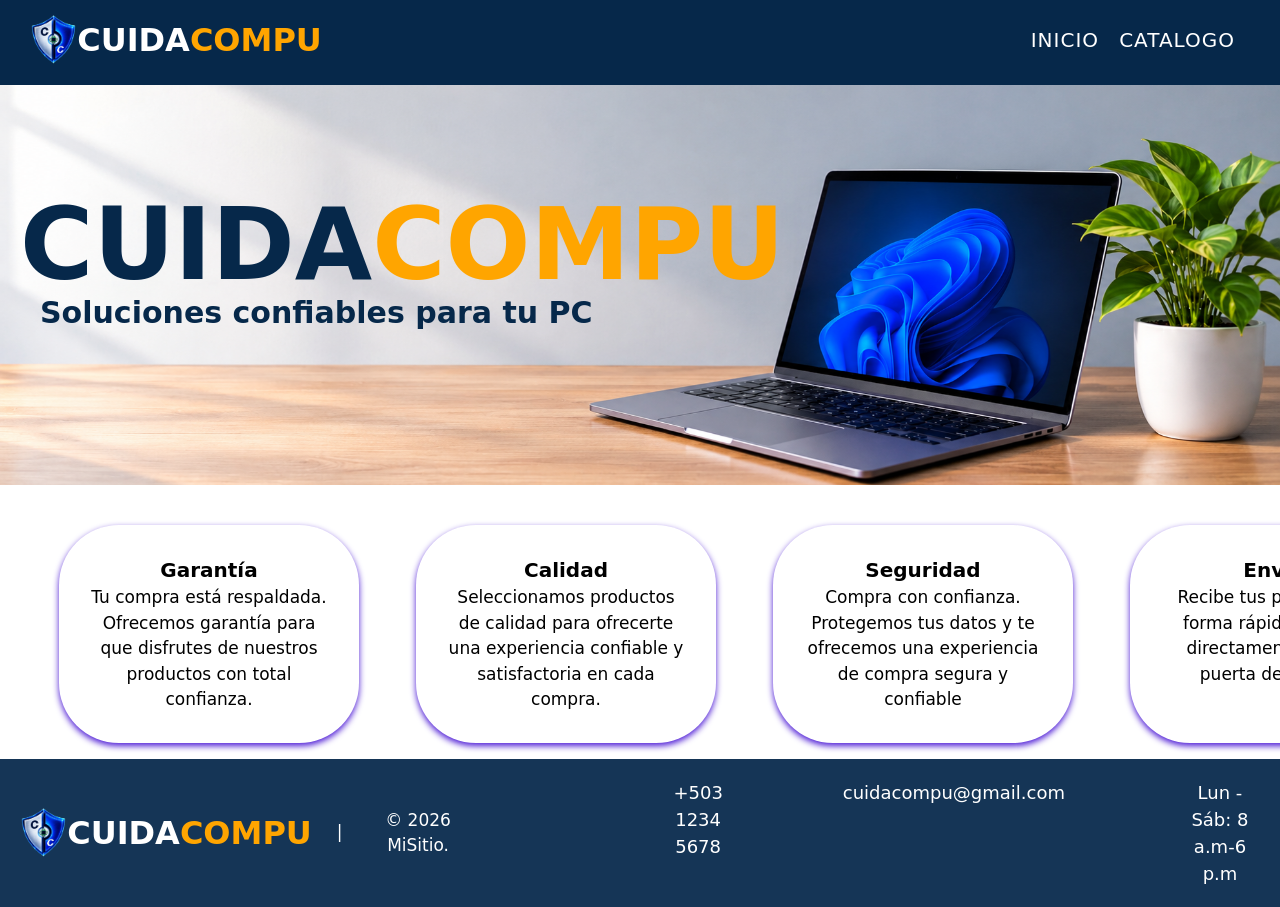
<file: index.html>
<!DOCTYPE html>
<html lang="en">
<head>
    <meta charset="UTF-8">
    <meta http-equiv="X-UA-COMPATIBLE" content="IE=edge">
    <meta name="viewport" content="width=device-width, initial-scale=1.0">
    <title>CuidaCompu</title>
    <link rel="stylesheet" href="inicio.css">
</head>
<body>
<header>
<div class="primera-seccion">
    <img src="img/logo-removebg-preview.png">
    <h1>CUIDA<span>COMPU</span></h1>
    <nav>
        <a href="">Inicio</a>
        <a href="inter.html">Catalogo</a>
    </nav>
</div>
</header>

<div class="segunda-seccion">
    <img src="img/FOTONVDECOMU.png">
    <h2>CUIDA<span>COMPU</span></h2>
    <h3>Soluciones confiables para tu PC</h3>
</div>

<section class="cuadros">
    <article>
        <h3>Garantía</h3>
        <p>Tu compra está respaldada. Ofrecemos garantía para 
            que disfrutes de nuestros productos con total confianza.</p>
    </article>

    <article>
        <h3>Calidad</h3>
        <p>Seleccionamos productos de calidad para ofrecerte 
            una experiencia confiable y satisfactoria en cada compra.</p>
    </article>

    <article>
        <h3>Seguridad</h3>
        <p>Compra con confianza. Protegemos tus datos y te ofrecemos una experiencia 
            de compra segura y confiable</p>
    </article>

<article>
    <h3>Envíos</h3>
    <p>Recibe tus productos de forma rápida y segura,
        directamente hasta la puerta de tu hogar</p>
</article>
</section>

   <footer class="abajo">
 <img src="img/logo-removebg-preview.png">
    <h3>CUIDA<span>COMPU</span></h3>
        <p>|</p>
        <p>&copy; 2026 MiSitio.</p>

        <div class="datos">
            
           <a href="#"><span>+503 1234 5678</span></a>
           <a href="#"><span>cuidacompu@gmail.com</span></a>
           <a>Lun - Sáb: 8 a.m-6 p.m</a>
    
        </div>
    </footer>

</body> 
</html>
</file>
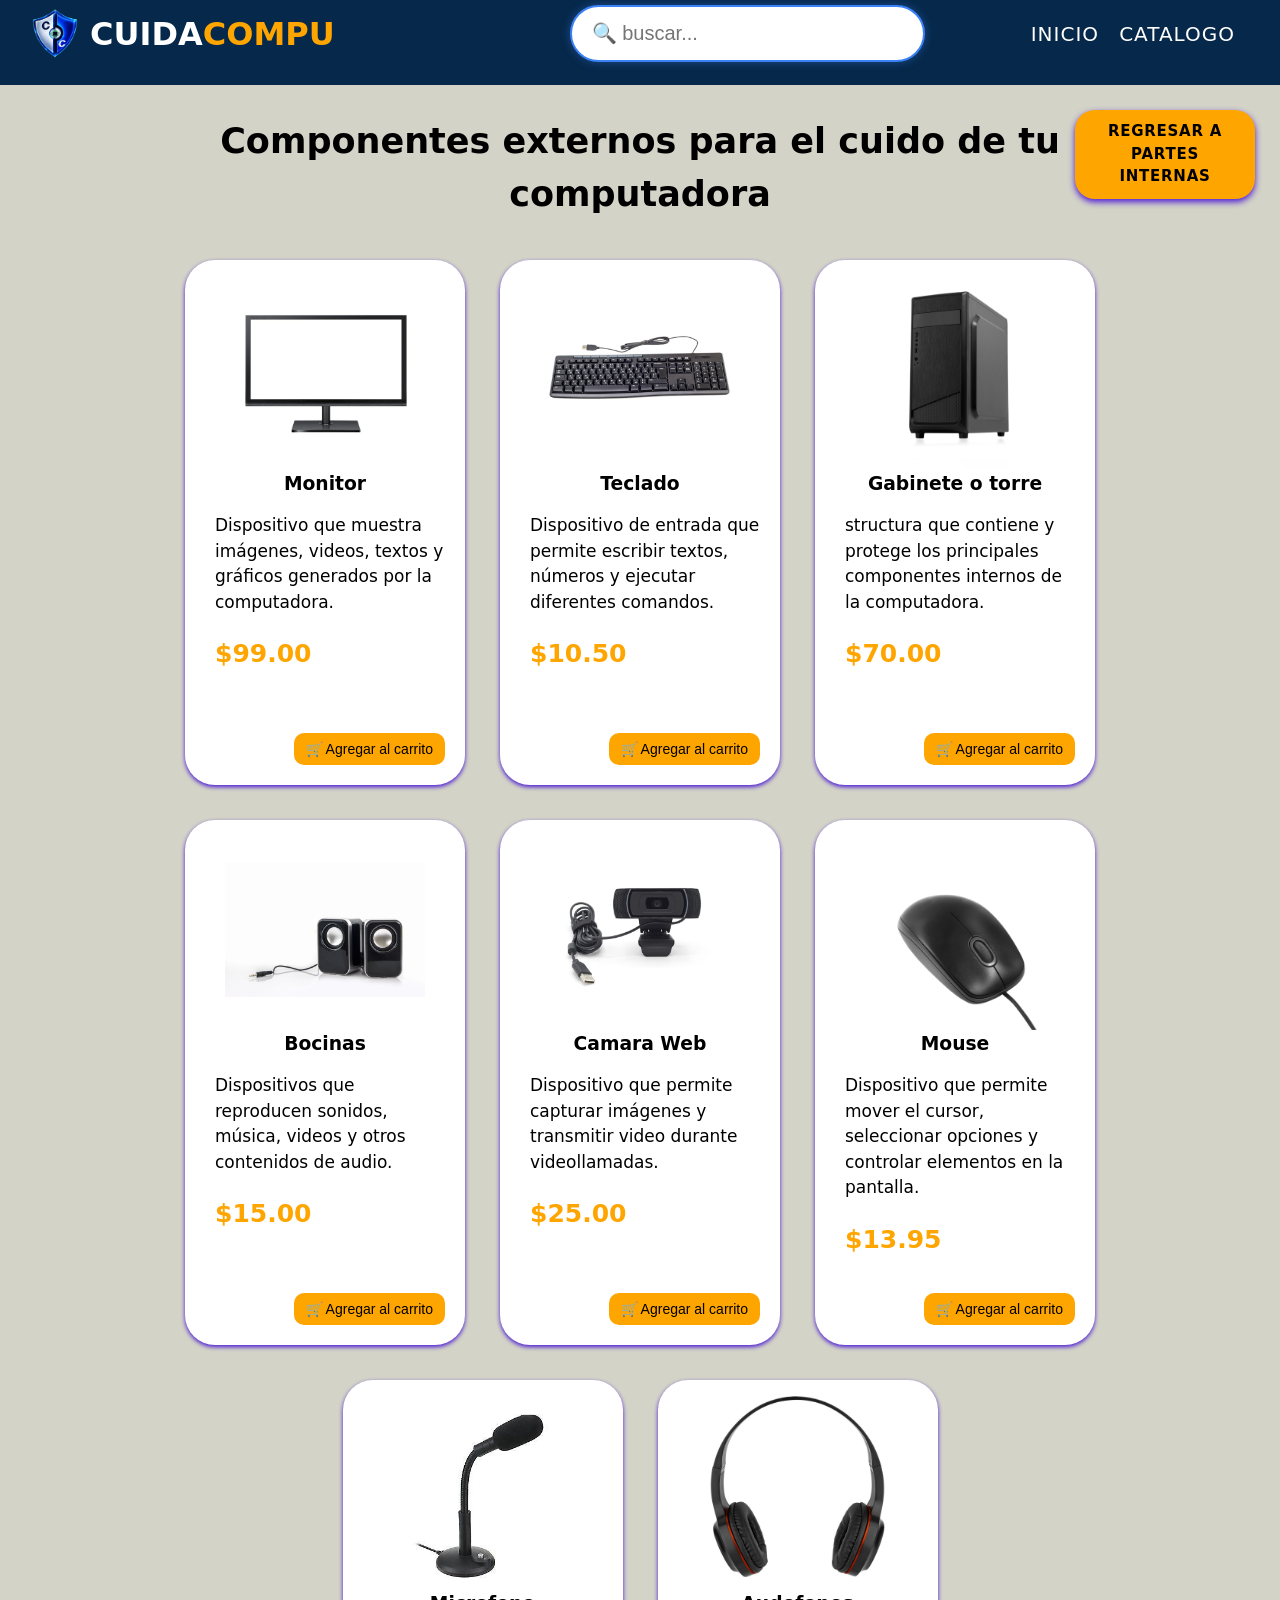
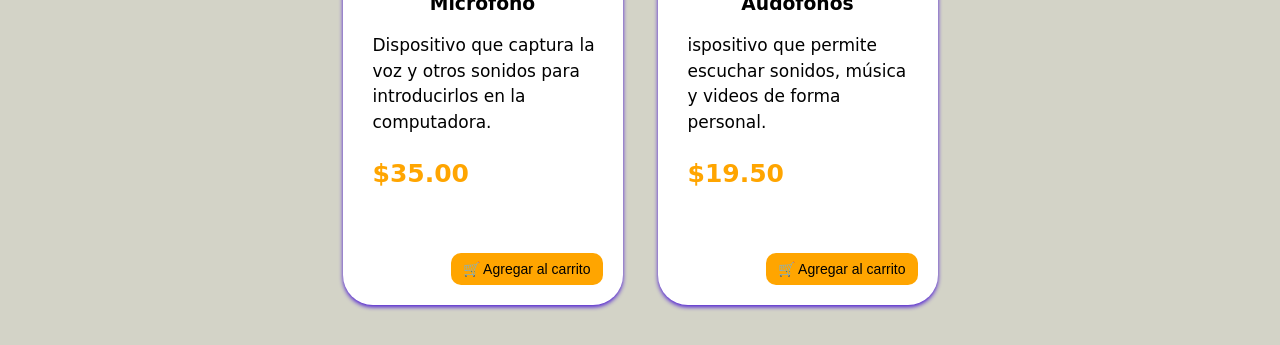
<file: exter.html>
<!DOCTYPE html>
<html lang="en">
<head>
    <meta charset="UTF-8">
    <meta http-equiv="X-UA-COMPATIBLE" content="IE=edge">
    <meta name="viewport" content="width=device-width, initial-scale=1.0">
    <title>CuidaCompu</title>
    <link rel="stylesheet" href="exter2.css">
</head>
<body>
<header>
<div class="primera-seccion">
    <img src="img/logo-removebg-preview.png">
    <h1>CUIDA<span>COMPU</span></h1>

    <input type="text" class="buscador" placeholder="🔍 buscar...">

    <nav>
        <a href="index.html">Inicio</a>
        <a href="inter.html">Catalogo</a>
    </nav>
</div>
</header>

<section class="titulo">
    <h2>Componentes externos para el cuido de tu computadora</h2>
    <article>
        <nav>
        <h3><a href="inter.html">regresar a partes internas</a></h3>
        </nav>
    </article>
</section>

<section class="cuadros">
 
<p id="mensaje-no-encontrado">No hay de esos productos</p>

    <article>
        <img src="img/monitor.jpg">
        <h3>Monitor</h3>
        <p>Dispositivo que muestra imágenes, 
        videos, textos y gráficos generados por la computadora.</p>
        <h4>$99.00</h4>
        <button class="btn-carrito">🛒 Agregar al carrito</button>
    </article>

    <article>
        <img src="img/teclado.jpg">
        <h3>Teclado</h3>
        <p>Dispositivo de entrada que permite 
        escribir textos, números y ejecutar diferentes comandos.</p>
        <h4>$10.50</h4>
        <button class="btn-carrito">🛒 Agregar al carrito</button>
    </article>

    <article>
        <img src="img/gabinete.jpg">
        <h3>Gabinete o torre</h3>
        <p>structura que contiene y protege 
        los principales componentes internos de la computadora.</p>
        <h4>$70.00</h4>
        <button class="btn-carrito">🛒 Agregar al carrito</button>
    </article>

    <article>
        <img src="img/bocinas.jpg">
        <h3>Bocinas</h3>
        <p>Dispositivos que reproducen sonidos, 
        música, videos y otros contenidos de audio.</p>
        <h4>$15.00</h4>
        <button class="btn-carrito">🛒 Agregar al carrito</button>
    </article>

    <article>
        <img src="img/camara web.jpg">
        <h3>Camara Web</h3>
        <p>Dispositivo que permite capturar
        imágenes y transmitir video durante videollamadas.</p>
        <h4>$25.00</h4>
        <button class="btn-carrito">🛒 Agregar al carrito</button>
    </article>

    <article>
        <img src="img/mouse.jpg">
        <h3>Mouse</h3>
        <p>Dispositivo que permite mover el cursor, 
        seleccionar opciones y controlar elementos en la pantalla.</p>
        <h4>$13.95</h4>
        <button class="btn-carrito">🛒 Agregar al carrito</button>
    </article>
 
     <article>
        <img src="img/microfono.jpg">
        <h3>Microfono</h3>
        <p>Dispositivo que captura la voz y otros 
        sonidos para introducirlos en la computadora.</p>
        <h4>$35.00</h4>
        <button class="btn-carrito">🛒 Agregar al carrito</button>
    </article>    

    <article>
        <img src="img/audifonos.jpg">
        <h3>Audofonos</h3>
        <p>ispositivo que permite 
        escuchar sonidos, música y videos de forma personal.</p>
        <h4>$19.50</h4>
        <button class="btn-carrito">🛒 Agregar al carrito</button>
    </article> 

</section>

<!-- SECCiON DE CARRITO -->

<div id="carrito">
    <button id="abrir-carrito">▲</button>
    <h2>🛒 Mi carrito</h2>
    <div id="productos-carrito"></div>
    <h3>Total: $<span id="total">0.00</span></h3>
    <div class="botones-carrito">
        <button id="vaciar-carrito">Vaciar</button>
        <button id="pagar-carrito">Pagar</button>
    </div>
</div>

<!-- SECCIÓN DE INICIO DE SESIÓN -->

<section id="seccion-login">
    <div class="cuadro-pago">
        <h2>Iniciar sesión</h2>
        <label>Correo electrónico</label>
        <input type="email" id="correo" placeholder="Agregar correo electrónico">
        <label>Contraseña</label>
        <input type="password" id="contrasena" placeholder="Agregar contraseña">
        <button id="continuar-pago">Continuar</button>
    </div>
</section>


<!-- SECCIÓN DE PAGO -->

<section id="seccion-pago">
    <div class="cuadro-pago">
        <h2>💳 Datos de pago</h2>
        <label>Nombre del titular</label>
        <input type="text" id="nombre-titular" placeholder="Nombre completo">
        <label>Número de tarjeta</label>
        <input type="text" id="numero-tarjeta" placeholder="1234 5678 9012 3456" maxlength="19">
        <div class="datos-tarjeta">
            <div>
                <label>Fecha de vencimiento</label>
                <input type="text" id="vencimiento" placeholder="MM/AA" maxlength="5">
            </div> 
            <div>
                <label>CVV</label>
                <input type="password" id="cvv" placeholder="123" maxlength="4">
            </div>
        </div>
        <label>Dirección de facturación</label>
        <input type="text" id="direccion" placeholder="Dirección">
        <label>Ciudad</label>
        <input type="text" id="ciudad" placeholder="Ciudad">
        <button id="confirmar-pago">Confirmar pago</button>

    </div>
</section>


<!-- SECCIÓN DE COMPRA REALIZADA -->

<section id="seccion-confirmado">
    <div class="cuadro-pago">
        <h2>✅ Compra realizada</h2>
        <p>Tu pago ha sido procesado correctamente.</p>
        <p>Gracias por comprar en CuidaCompu.</p>
        <button id="volver-inicio">Volver al catálogo</button>
    </div>
</section>

<!--- SECCIÓN DE FACTURA -->

<button id="btn-factura">🧾 Historial de facturas</button>

<section id="factura">
    <h2>CUIDA<span>COMPU</span></h2>
    <p class="subtitulo-factura">Historial de facturas</p>

    <div id="lista-facturas"></div>

    <div id="detalle-factura" style="display: none;">
        <hr>

        <h3 id="titulo-factura">Factura</h3>

        <p><strong>Cliente:</strong>
            <span id="cliente-factura"></span>
        </p>

        <p><strong>Fecha:</strong>
            <span id="fecha-factura"></span>
        </p>

        <h3>Productos comprados</h3>
        <div id="productos-factura"></div>

        <hr>

        <h3 class="total-factura">
            Total: $<span id="total-factura">0.00</span>
        </h3>

        <p class="gracias-factura">
            ¡Gracias por comprar en CuidaCompu!
        </p>
    </div>

    <div class="botones-factura">
        <button id="vaciar-historial">Vaciar historial</button>
        <button id="cerrar-factura">Cerrar</button>
    </div>
</section>


<script src="carrito.js"></script>
<script src="busqueda.js"></script>

</body>
</html>
</file>
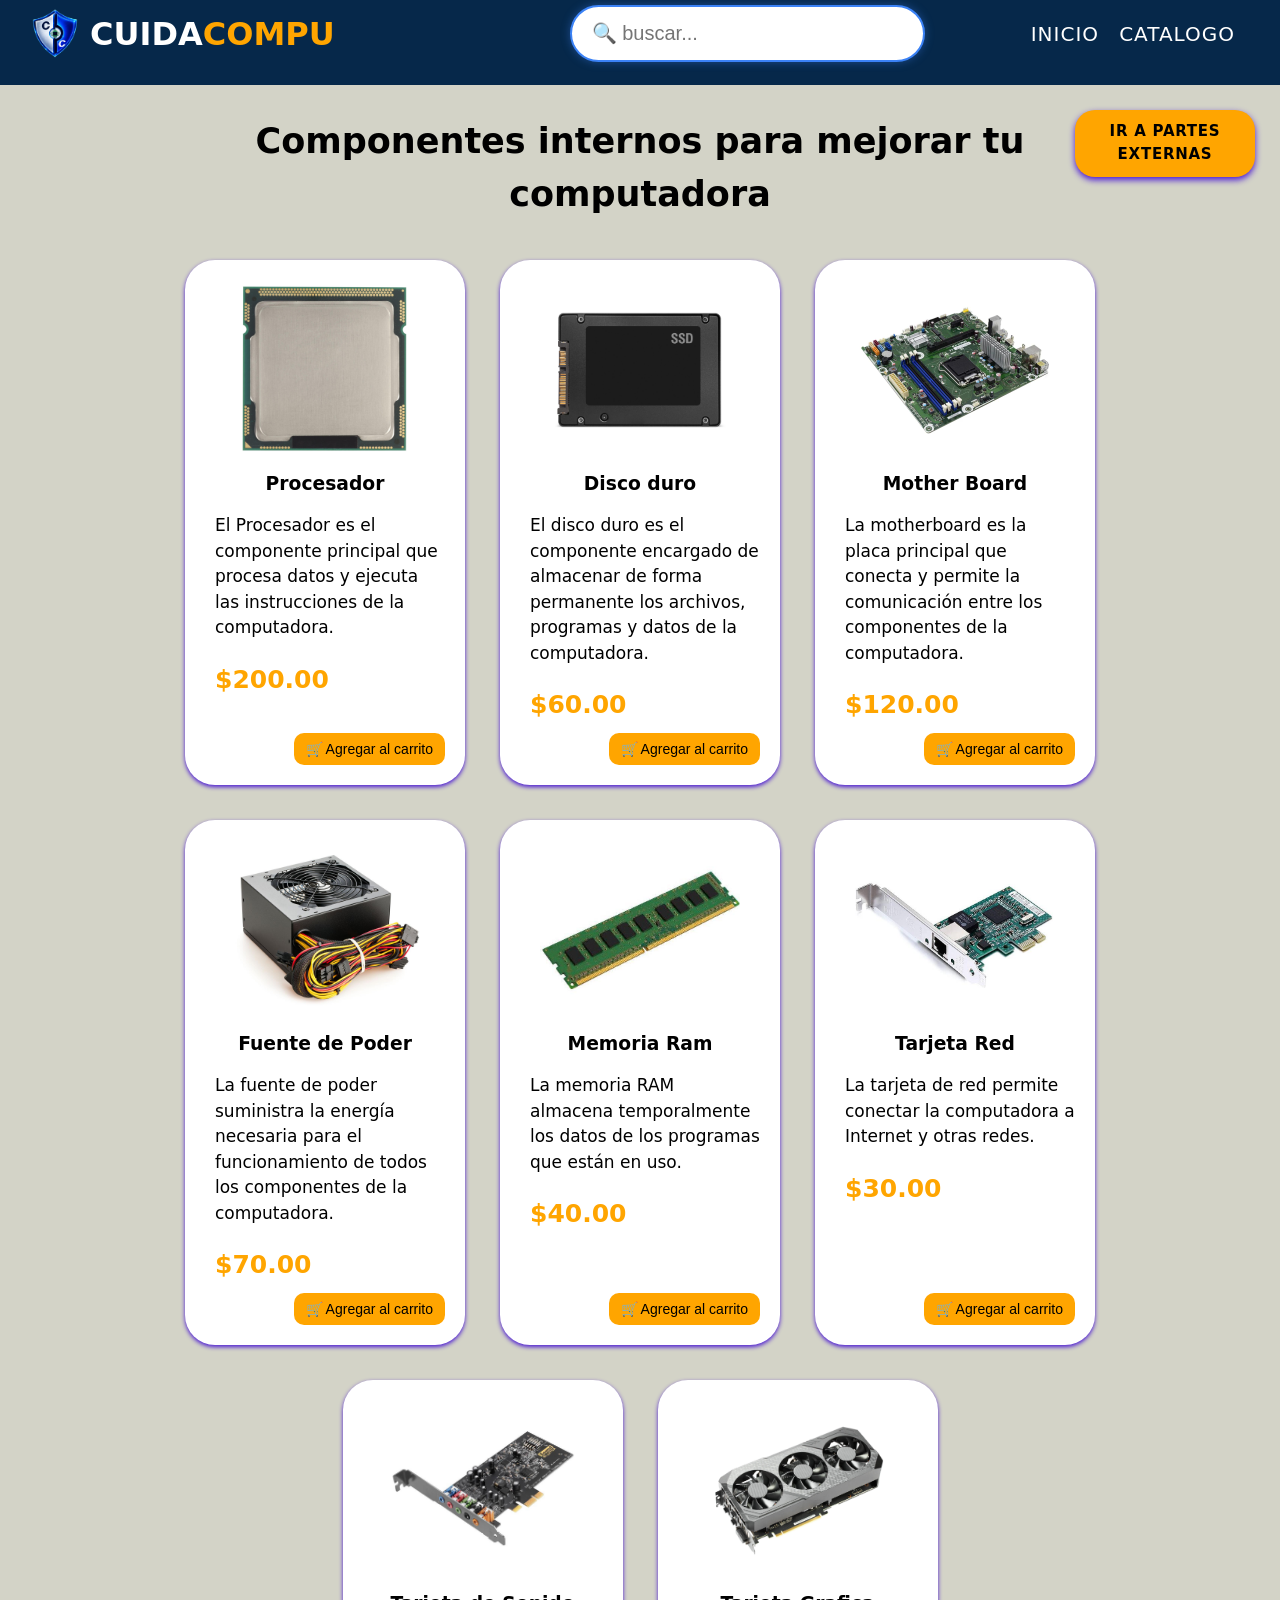
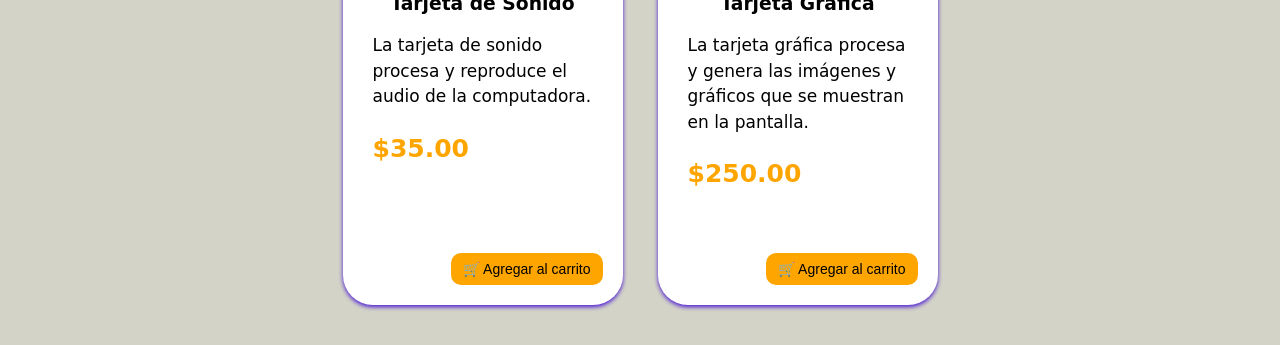
<file: inter.html>
<!DOCTYPE html>
<html lang="en">
<head>
    <meta charset="UTF-8">
    <meta http-equiv="X-UA-COMPATIBLE" content="IE=edge">
    <meta name="viewport" content="width=device-width, initial-scale=1.0">
    <title>CuidaCompu</title>
    <link rel="stylesheet" href="inter2.css">
</head>
<body>
<header>


<div class="primera-seccion">
    <img src="img/logo-removebg-preview.png">
    <h1>CUIDA<span>COMPU</span></h1>

    <input type="text" class="buscador" placeholder="🔍 buscar...">

    <nav>
        <a href="index.html">Inicio</a>
        <a href="inter.html">Catalogo</a>
    </nav>
</div>
</header>
    
<section class="titulo">
    <h2>Componentes internos para mejorar tu computadora</h2> 
    <article> 
        <nav> 
            <h3><a href="exter.html">Ir a partes externas</a></h3> 
        </nav> 
    </article>
</section>


<section class="cuadros">

<p id="mensaje-no-encontrado">No hay de esos productos</p>
    
    <article> <img src="img/cpu.jpg"> 
        <h3>Procesador</h3> 
        <p>El Procesador es el componente principal que procesa datos
         y ejecuta las instrucciones de la computadora.</p> 
        <h4>$200.00 </h4> 
        <button class="btn-carrito">🛒 Agregar al carrito</button>
    </article>

<article> <img src="img/disco duro.jpg"> 
    <h3>Disco duro</h3> 
    <p>El disco duro es el componente encargado de almacenar de forma permanente 
    los archivos, programas y datos de la computadora.</p> 
    <h4>$60.00 </h4>
     <button class="btn-carrito">🛒 Agregar al carrito</button> 
</article>

<article> <img src="img/motherboard.jpg"> 
    <h3>Mother Board</h3> 
    <p>La motherboard es la placa principal que conecta y permite 
        la comunicación entre los componentes de la computadora.</p> 
    <h4>$120.00 </h4>
    <button class="btn-carrito">🛒 Agregar al carrito</button> 
</article>

<article> <img src="img/fuente de poder.jpg"> 
    <h3>Fuente de Poder</h3> 
    <p>La fuente de poder suministra la energía necesaria para el funcionamiento 
        de todos los componentes de la computadora.</p> 
        <h4>$70.00 </h4>
        <button class="btn-carrito">🛒 Agregar al carrito</button> 
</article>

<article> <img src="img/memoria ram.jpg"> 
    <h3>Memoria Ram</h3> 
    <p>La memoria RAM almacena temporalmente los datos de los 
        programas que están en uso.</p>
    <h4>$40.00 </h4>
    <button class="btn-carrito">🛒 Agregar al carrito</button> 
</article>

<article> <img src="img/tarjeta de red.jpg"> 
    <h3>Tarjeta Red</h3> 
    <p>La tarjeta de red permite conectar la computadora 
        a Internet y otras redes.</p> 
    <h4>$30.00 </h4>
    <button class="btn-carrito">🛒 Agregar al carrito</button> 
</article>
 
<article > <img src="img/tarjeta de sonido.jpg"> 
    <h3>Tarjeta de Sonido</h3> 
    <p>La tarjeta de sonido procesa y reproduce el audio de la 
        computadora.</p> 
    <h4>$35.00 </h4>
    <button class="btn-carrito">🛒 Agregar al carrito</button> 
</article>

<article > <img src="img/tarjeta grafica.jpg"> 
    <h3>Tarjeta Grafica</h3> 
    <p>La tarjeta gráfica procesa y genera las imágenes
        y gráficos que se muestran en la pantalla.</p> 
    <h4>$250.00 </h4>
    <button class="btn-carrito">🛒 Agregar al carrito</button> 
</article>

</section>

<!-- SECCiON DE CARRITO -->

<div id="carrito">
    <button id="abrir-carrito">▲</button>
    <h2>🛒 Mi carrito</h2>
    <div id="productos-carrito"></div>
    <h3>Total: $<span id="total">0.00</span></h3>
    <div class="botones-carrito">
        <button id="vaciar-carrito">Vaciar</button>
        <button id="pagar-carrito">Pagar</button>
    </div>
</div>

<!-- SECCIÓN DE INICIO DE SESIÓN -->

<section id="seccion-login">
    <div class="cuadro-pago">
        <h2>Iniciar sesión</h2>
        <label>Correo electrónico</label>
        <input type="email" id="correo" placeholder="Agregar correo electrónico">
        <label>Contraseña</label>
        <input type="password" id="contrasena" placeholder="Agregar contraseña">
        <button id="continuar-pago">Continuar</button>
    </div>
</section>


<!-- SECCIÓN DE PAGO -->

<section id="seccion-pago">
    <div class="cuadro-pago">
        <h2>💳 Datos de pago</h2>
        <label>Nombre del titular</label>
        <input type="text" id="nombre-titular" placeholder="Nombre completo">
        <label>Número de tarjeta</label>
        <input type="text" id="numero-tarjeta" placeholder="1234 5678 9012 3456" maxlength="19">
        <div class="datos-tarjeta">
            <div>
                <label>Fecha de vencimiento</label>
                <input type="text" id="vencimiento" placeholder="MM/AA" maxlength="5">
            </div> 
            <div>
                <label>CVV</label>
                <input type="password" id="cvv" placeholder="123" maxlength="4">
            </div>
        </div>
        <label>Dirección de facturación</label>
        <input type="text" id="direccion" placeholder="Dirección">
        <label>Ciudad</label>
        <input type="text" id="ciudad" placeholder="Ciudad">
        <button id="confirmar-pago">Confirmar pago</button>

    </div>
</section>


<!-- SECCIÓN DE COMPRA REALIZADA -->

<section id="seccion-confirmado">
    <div class="cuadro-pago">
        <h2>✅ Compra realizada</h2>
        <p>Tu pago ha sido procesado correctamente.</p>
        <p>Gracias por comprar en CuidaCompu.</p>
        <button id="volver-inicio">Volver al catálogo</button>
    </div>
</section>

<!--- SECCIÓN DE FACTURA -->


<button id="btn-factura">🧾 Historial de facturas</button>

<section id="factura">
    <h2>CUIDA<span>COMPU</span></h2>
    <p class="subtitulo-factura">Historial de facturas</p>

    <div id="lista-facturas"></div>

    <div id="detalle-factura" style="display: none;">
        <hr>

        <h3 id="titulo-factura">Factura</h3>

        <p><strong>Cliente:</strong>
            <span id="cliente-factura"></span>
        </p>

        <p><strong>Fecha:</strong>
            <span id="fecha-factura"></span>
        </p>

        <h3>Productos comprados</h3>
        <div id="productos-factura"></div>

        <hr>

        <h3 class="total-factura">
            Total: $<span id="total-factura">0.00</span>
        </h3>

        <p class="gracias-factura">
            ¡Gracias por comprar en CuidaCompu!
        </p>
    </div>

    <div class="botones-factura">
        <button id="vaciar-historial">Vaciar historial</button>
        <button id="cerrar-factura">Cerrar</button>
    </div>
</section>


<script src="carrito.js"></script>
<script src="busqueda.js"></script>
</body>
</html>
</file>
<file: inicio.css>
*{
    margin: 0;
    padding: 0;
    box-sizing: border-box;
}

body{
    font-family: system-ui, sans-serif;
    line-height: 1.5;
    background-color: white;                                                                                                       
}
header{
    padding: 15px 30px;
    width: 100%;
    height: 85px;
    background-color: #06284A;
}


.primera-seccion{
    display: flex;
    align-items: center;

}
.primera-seccion img{
width: 50px;
height: 50px;
margin: 0;
}
.primera-seccion h1{
    color: white;
    font-size: 32px;
    margin: 0;
}
.primera-seccion h1 span{
    color: orange;
}

nav{
    width: 100%;
text-align: right;
}
nav a{
    color: white;
    text-decoration: none;
    font-size: 20px;
    text-transform: uppercase;
    letter-spacing: 0.05em;
    margin-right: 15px;
}

nav a{
    display: inline-block;
    transition: 0.3s ease;
}

nav a:hover{
    transform: translateY(-5px);
    color: orange;
}


/*parte de imagen*/

.segunda-seccion img{
    width: 100%;
    height: 400px;
    object-fit: cover;
   position: absolute;
}

.segunda-seccion h2{
    color: #06284A;
    font-size: 100px;
    margin: 20px;
    position: absolute;
    top: 150px;
}
.segunda-seccion h2 span{
    color: orange;
    position: absolute;
}

.segunda-seccion h3{
    color: #06284A;
    font-size: 30px;
    margin: 0;
    padding: 30px;
    position: absolute;
    top: 260px;
    left: 10px;
}

/*parte de cuadros*/

.cuadros {
    display: flex;
    gap: 57px;
    justify-content: center;
    position: absolute;
    top: 525px;
    left: 59px;
}

.cuadros article {
    width: 300px;
    background-color: white;
    border-radius: 60px;
    padding: 30px;
    box-shadow: 0 3px 6px #4714d4f8;
}

.cuadros h3{
    color: #000000;
    font-size: 20px;
    text-align: center;
}

.cuadros p{
    color: #000000;
    font-size: 17px;
    text-align: center;
}

/*parte azul de abajo*/

.abajo {
    background-color: #06284bef;
    color: white;
    text-align: center;
    padding: 20px;
    font-size: 0.85rem;
    margin-top: 674px;
    display: flex;
    align-items: center;
}

.abajo img{
width: 50px;
height: 50px;
margin: 0;
}
.abajo h3{
    color: white;
    font-size: 32px;
    margin: 0;
}
.abajo h3 span{
    color: orange;
}

.abajo p{
  margin-left: 25px;
    color: white;
    font-size: 17px;
}

.datos {
    margin-left: 100px;
    display: flex;
    gap: 15px;
    font-size: 25px;
}

.datos a{
        text-decoration: none;
        text-align: center;
        color: white;
        font-size: 18px;
        margin-left: 100px;
}



/* Adaptación para celulares */
@media screen and (max-width: 600px) {

    /* Encabezado */
    header {
        height: auto;
        min-height: 85px;
        padding: 15px;
    }

    .primera-seccion {
        flex-wrap: wrap;
        gap: 8px;
    }

    .primera-seccion h1 {
        font-size: 25px;
    }

    .primera-seccion nav {
        width: 100%;
        display: flex;
        justify-content: center;
        gap: 20px;
        flex-wrap: wrap;
    }

    nav a {
        font-size: 15px;
        margin-right: 0;
    }

 
/* Segunda sección en celulares */
.segunda-seccion {
    position: relative;
    width: 100%;
    height: 300px;
    overflow: hidden;
}

.segunda-seccion img {
    position: absolute;
    top: 0;
    left: 0;
    width: 100%;
    height: 100%;
    object-fit: cover;
    object-position: center;
}

.segunda-seccion h2 {
    position: absolute;
    top: 40px;
    left: 0;
    width: 100%;
    margin: 0;
    padding: 0 5px;
    text-align: left;
    font-size: clamp(28px, 7vw, 40px);
    z-index: 1;
}

.segunda-seccion h2 span {
    position: static;
}

.segunda-seccion h3 {
    position: absolute;
    top: 75px;
    left: 0;
    width: 100%;
    margin: 0;
    padding: 10px;
    text-align: left;
    font-size: 18px;
    z-index: 1;
}


    /* Tarjetas de servicios */
    .cuadros {
        position: relative;
        top: auto;
        left: auto;
        width: 100%;
        padding: 20px;
        display: flex;
        flex-direction: column;
        align-items: center;
        gap: 20px;
    }

    .cuadros article {
        width: 100%;
        max-width: 350px;
        border-radius: 30px;
    }

    /* Pie de página */
    .abajo {
        margin-top: 30px;
        padding: 20px 15px;
        display: flex;
        flex-wrap: wrap;
        justify-content: center;
        gap: 12px;
    }

    .abajo h3 {
        font-size: 25px;
    }

    .abajo p {
        margin-left: 0;
    }

    .datos {
        width: 100%;
        margin-left: 0;
        display: flex;
        flex-direction: column;
        align-items: center;
        gap: 12px;
    }

    .datos a {
        margin-left: 0;
        overflow-wrap: anywhere;
        font-size: 15px;
    }
}
</file>
<file: exter2.css>
/* =========================
   CONFIGURACIÓN GENERAL
========================= */

* {
    margin: 0;
    padding: 0;
    box-sizing: border-box;
}

body {
    font-family: system-ui, sans-serif;
    line-height: 1.5;
    background-color: #d3d3c7;
    color: #000;
    min-height: 100vh;
}

img {
    max-width: 100%;
}

/* =========================
   ENCABEZADO Y LOGO
========================= */

header {
    padding: 5px 30px;
    width: 100%;
    min-height: 85px;
    background-color: #06284A;
}

.primera-seccion {
    display: flex;
    align-items: center;
    gap: 10px;
    width: 100%;
}

.primera-seccion img {
    width: 50px;
    height: 50px;
    object-fit: contain;
    flex-shrink: 0;
}

.primera-seccion h1 {
    color: white;
    font-size: 32px;
    margin: 0;
    white-space: nowrap;
}

.primera-seccion h1 span {
    color: orange;
}

/* =========================
   BARRA DE BÚSQUEDA
========================= */

.buscador{
    width: 1250px;
    padding: 15px 20px;
    border-radius: 40px;
    border: 2px solid #3b82f6;
    outline: none;
    margin-left: 225px;
    font-size: 20px;
    background-color: #ffffff;
    color: #222;

    box-shadow: 0 0 10px rgba(59, 130, 246, 0.4);

        transition: transform 0.3s ease;
    transform-origin: left center;
}

.buscador:focus{
    border-color: #3b82f6;
    box-shadow: 0 0 15px rgba(59, 130, 246, 0.8);
    transform: scale(1.05);
}

#mensaje-no-encontrado {
    text-align: center;
    font-size: 22px;
    font-weight: bold;
    color: #000000;
    margin-left: 550px;
}

/* =========================
   ENLACES DE NAVEGACIÓN
========================= */

nav {
    width: 100%;
    text-align: right;
}

nav a {
    display: inline-block;
    color: white;
    text-decoration: none;
    font-size: 20px;
    text-transform: uppercase;
    letter-spacing: 0.05em;
    margin-right: 15px;
    transition: transform 0.3s ease, color 0.3s ease;
}

nav a:hover {
    transform: translateY(-5px);
    color: orange;
}

/* =========================
   TÍTULO DEL CATÁLOGO
========================= */

.titulo {
    position: relative;
    text-align: center;
    padding: 30px 220px 25px;
}

.titulo h2 {
    font-size: 35px;
}

.titulo article {
    position: absolute;
    top: 25px;
    right: 25px;
    width: 180px;
    background-color: orange;
    border-radius: 20px;
    padding: 10px;
    box-shadow: 0 3px 6px #4714d4f8;
    transition: transform 0.3s ease, box-shadow 0.3s ease;
}

.titulo article:hover {
    transform: translateY(-5px);
    box-shadow: 0 0 10px rgba(232, 117, 34, 0.8),
                0 0 25px rgba(232, 117, 32, 0.6),
                0 0 50px rgba(232, 117, 34, 0.4);
}

.titulo article nav {
    text-align: center;
}

.titulo article nav h3 a {
    color: #000;
    font-size: 15px;
    margin: 0;
}

/* =========================
   TARJETAS DE PRODUCTOS
========================= */

.cuadros {
    display: flex;
    flex-wrap: wrap;
    justify-content: center;
    align-items: stretch;
    gap: 35px;
    width: 100%;
    padding: 15px 30px 40px;
}

.cuadros article {
    position: relative;
    display: flex;
    flex-direction: column;
    flex: 0 1 280px;
    width: 280px;
    min-width: 0;
    height: 525px;
    padding: 10px;
    background-color: white;
    border-radius: 30px;
    box-shadow: 0 2px 4px #4714d4f8;
    transition: transform 0.3s ease, box-shadow 0.3s ease;
}

.cuadros article:hover {
    transform: translateY(-8px);
    box-shadow: 0 0 10px rgba(232, 117, 34, 0.8),
                0 0 25px rgba(232, 117, 32, 0.6),
                0 0 50px rgba(232, 117, 34, 0.4);
}

.cuadros article img {
    display: block;
    width: 200px;
    height: 200px;
    max-width: 100%;
    object-fit: contain;
    margin: 0 auto;
}

.cuadros article h3 {
    text-align: center;
    margin-top: 0;
    color: #000;
    overflow-wrap: anywhere;
}

.cuadros article p {
    margin-top: 15px;
    margin-left: 20px;
    margin-right: 10px;
    color: #000;
    font-size: 17px;
    overflow-wrap: anywhere;
}

.cuadros h4 {
    color: orange;
    font-size: 25px;
    margin-top: 20px;
    margin-left: 20px;
    margin-right: 10px;
}

.btn-carrito {
    position: absolute;
    bottom: 20px;
    right: 20px;
    padding: 8px 12px;
    background-color: orange;
    color: #000;
    border: none;
    border-radius: 10px;
    cursor: pointer;
    font-size: 14px;
    transition: background-color 0.3s ease, color 0.3s ease;
}

.btn-carrito:hover {
    background-color: #06284A;
    color: white;
}

/* MENSAJE CUANDO NO HAY RESULTADOS */

#mensaje-no-encontrado {
    display: none;
    flex: 1 0 100%;
    width: 100%;
    text-align: center;
    font-size: 22px;
    font-weight: bold;
    color: #000;
    margin: 20px auto;
}

/* =========================
   CARRITO DE COMPRAS
========================= */

#carrito {
    display: none;
    position: fixed;
    right: 20px;
    bottom: 20px;
    width: 300px;
    max-width: calc(100vw - 30px);
    max-height: 80vh;
    overflow-y: auto;
    overflow-x: hidden;
    background-color: white;
    border-radius: 15px;
    padding: 20px;
    box-shadow: 0 4px 15px rgba(0, 0, 0, 0.3);
    z-index: 1000;
    transition: height 0.4s ease;
}

#carrito h2 {
    text-align: center;
    color: #06284A;
    margin-bottom: 15px;
    padding-left: 40px;
}

#productos-carrito {
    height: 230px;
    overflow-y: auto;
    padding-bottom: 10px;
}

#productos-carrito p {
    margin: 8px 0;
    padding: 8px;
    border-bottom: 1px solid #ddd;
    overflow-wrap: anywhere;
}

#carrito h3 {
    margin-top: 15px;
    text-align: right;
    color: orange;
}

#abrir-carrito {
    position: absolute;
    left: 10px;
    top: 10px;
    width: 40px;
    height: 40px;
    background-color: #06284A;
    color: white;
    border: none;
    border-radius: 10px;
    cursor: pointer;
    font-size: 20px;
    z-index: 1001;
}

#vaciar-carrito {
    padding: 7px 10px;
    background-color: #06284A;
    color: white;
    border: none;
    border-radius: 8px;
    cursor: pointer;
    font-size: 13px;
}

#vaciar-carrito:hover {
    background-color: orange;
    color: black;
}

.botones-carrito {
    display: flex;
    flex-wrap: wrap;
    justify-content: space-between;
    align-items: center;
    gap: 10px;
    margin-top: 10px;
    padding-top: 10px;
    border-top: 1px solid #ddd;
}

#pagar-carrito {
    padding: 9px 18px;
    background-color: orange;
    color: black;
    border: none;
    border-radius: 8px;
    cursor: pointer;
    font-size: 14px;
    font-weight: bold;
}

#pagar-carrito:hover {
    background-color: #06284A;
    color: white;
}

#carrito.expandido {
    max-height: 90vh;
}

#carrito.expandido #productos-carrito {
    height: 40vh;
    max-height: 470px;
}

/* =========================
   VENTANAS DE PAGO
========================= */

#seccion-login,
#seccion-pago,
#seccion-confirmado {
    display: none;
    position: fixed;
    inset: 0;
    width: 100%;
    height: 100%;
    padding: 20px;
    background-color: #d3d3c7;
    justify-content: center;
    align-items: center;
    overflow-y: auto;
    z-index: 2000;
}

.cuadro-pago {
    width: 400px;
    max-width: 100%;
    max-height: calc(100vh - 40px);
    overflow-y: auto;
    background-color: white;
    padding: 30px;
    border-radius: 20px;
    box-shadow: 0 4px 15px rgba(0, 0, 0, 0.3);
}

.cuadro-pago h2 {
    text-align: center;
    color: #06284A;
    margin-bottom: 25px;
}

.cuadro-pago label {
    display: block;
    margin-top: 12px;
    margin-bottom: 5px;
    font-weight: bold;
}

.cuadro-pago input {
    width: 100%;
    padding: 11px;
    border: 2px solid #ddd;
    border-radius: 8px;
    box-sizing: border-box;
    font-size: 15px;
}

.cuadro-pago input:focus {
    outline: none;
    border-color: #3b82f6;
}

/* FECHA Y CVV */

.datos-tarjeta {
    display: flex;
    gap: 15px;
}

.datos-tarjeta div {
    flex: 1;
    min-width: 0;
}

/* BOTONES DE LAS VENTANAS */

#continuar-pago,
#confirmar-pago,
#volver-inicio {
    width: 100%;
    margin-top: 20px;
    padding: 12px;
    background-color: orange;
    color: black;
    border: none;
    border-radius: 10px;
    cursor: pointer;
    font-size: 16px;
    font-weight: bold;
}

#continuar-pago:hover,
#confirmar-pago:hover,
#volver-inicio:hover {
    background-color: #06284A;
    color: white;
}

/* =========================
   TABLETAS
========================= */

@media (max-width: 1100px) {
    header {
        height: auto;
    }

    .primera-seccion {
        flex-wrap: wrap;
    }

    .buscador {
        flex: 1 1 250px;
        margin-left: 10px;
    }

    .titulo {
        padding: 30px 20px;
    }

    .titulo h2 {
        font-size: 30px;
        padding-bottom: 55px;
    }

    .titulo article {
        top: auto;
        right: 20px;
        bottom: 0;
    }

    .cuadros {
        gap: 25px;
        padding: 20px;
    }
}

/* =========================
   CELULARES
========================= */

@media (max-width: 600px) {
    header {
        padding: 12px 15px;
        min-height: auto;
    }

    .primera-seccion {
        display: flex;
        flex-direction: row;
        flex-wrap: wrap;
        justify-content: center;
        gap: 8px;
    }

    .primera-seccion img {
        width: 42px;
        height: 42px;
    }

    .primera-seccion h1 {
        font-size: clamp(22px, 6vw, 28px);
    }

    .buscador {
        flex: 1 1 100%;
        width: 100%;
        min-width: 0;
        margin: 8px 0;
        padding: 11px 15px;
        font-size: 16px;
    }

    .buscador:focus {
        transform: none;
    }

    .primera-seccion nav {
        width: 100%;
        text-align: center;
    }

    nav a {
        font-size: 15px;
        margin: 5px 8px;
    }

    nav a:hover {
        transform: none;
    }

    .titulo {
        padding: 22px 15px 15px;
    }

    .titulo h2 {
        font-size: 25px;
        padding-bottom: 55px;
        overflow-wrap: anywhere;
    }

    .titulo article {
        width: 170px;
        top: auto;
        right: 15px;
        bottom: 0;
        padding: 8px;
    }

    .titulo article nav h3 a {
        font-size: 13px;
    }

    .cuadros {
        position: static;
        display: flex;
        flex-direction: row;
        flex-wrap: wrap;
        justify-content: center;
        gap: 20px;
        width: 100%;
        padding: 20px 12px 30px;
    }

    .cuadros article {
        flex: 1 1 260px;
        width: 100%;
        max-width: 340px;
        height: 500px;
        padding: 10px;
    }

    .cuadros article img {
        width: 180px;
        height: 180px;
    }

    .cuadros article p {
        margin-left: 15px;
        margin-right: 10px;
        font-size: 16px;
    }

    .cuadros h4 {
        margin-left: 15px;
        font-size: 23px;
    }

    #mensaje-no-encontrado {
        font-size: 18px;
        margin: 15px auto;
    }

#carrito {
    left: 10px;
    right: auto;
    bottom: 10px;
    width: 250px;
    max-width: calc(100vw - 20px);
    max-height: 75vh;
    padding: 15px;
}

    #carrito.expandido {
        max-height: 88vh;
    }

    #carrito.expandido #productos-carrito {
        height: 35vh;
        max-height: 350px;
    }

    .botones-carrito {
        gap: 8px;
    }

    #seccion-login,
    #seccion-pago,
    #seccion-confirmado {
        padding: 12px;
    }

    .cuadro-pago {
        padding: 20px;
        border-radius: 15px;
    }

    .cuadro-pago h2 {
        font-size: 22px;
        margin-bottom: 18px;
    }

    .datos-tarjeta {
        gap: 10px;
    }
}

/* CELULARES MUY ESTRECHOS */

@media (max-width: 360px) {
    .cuadros article {
        flex-basis: 100%;
    }

    .cuadro-pago {
        padding: 15px;
    }

    .datos-tarjeta {
        flex-direction: column;
    }

    .datos-tarjeta div {
        width: 100%;
    }
}

/*BOTON FLOTANTE PARA ABRIR LA FACTURA*/

#btn-factura {
    display: none;
    position: absolute;
    top: 120px;
    left: 30px;
    z-index: 1000;
    padding: 10px 16px;
    background: #ff9d00;
    color: #06284A;
    border: none;
    border-radius: 20px;
    font-size: 15px;
    font-weight: bold;
    cursor: pointer;
    box-shadow: 0 2px 5px #777;
}

@media (max-width: 600px) {

    #btn-factura {
        position: absolute;
        top: 295px;
        left: 5px;
        transform: none;
        padding: 10px 12px;
        font-size: 14px;
        z-index: 1000;
    }

}

#btn-factura:hover {
    background: #ffb52e;
}

#factura {
    display: none;
    position: fixed;
    top: 50%;
    left: 50%;
    transform: translate(-50%, -50%);
    width: 90%;
    max-width: 480px;
    max-height: 80vh;
    overflow-y: auto;
    box-sizing: border-box;
    padding: 25px;
    background: white;
    color: #222;
    border: 2px solid #06284A;
    border-radius: 15px;
    box-shadow: 0 0 0 100vmax #0008;
    z-index: 2000;
}

#factura h2 {
    text-align: center;
    color: #06284A;
}

#factura h2 span {
    color: #ff9d00;
}

.subtitulo-factura {
    text-align: center;
    margin-bottom: 20px;
}

#lista-facturas button {
    display: block;
    width: 100%;
    margin: 8px 0;
    padding: 12px;
    background: #06284A;
    color: white;
    border: none;
    border-radius: 8px;
    cursor: pointer;
    text-align: left;
}

#lista-facturas button:hover {
    background: #124675;
}

#detalle-factura {
    margin-top: 20px;
}

#productos-factura p {
    display: flex;
    justify-content: space-between;
    gap: 10px;
    border-bottom: 1px solid #ddd;
    padding: 9px 0;
}

.total-factura {
    text-align: right;
    color: #06284A;
}

.gracias-factura {
    text-align: center;
    margin-top: 20px;
}

.botones-factura {
    display: flex;
    justify-content: space-between;
    align-items: center;
    gap: 10px;
    margin-top: 25px;
}

.botones-factura button {
    padding: 10px 12px;
    border: none;
    border-radius: 8px;
    background: #ff9d00;
    color: #06284A;
    cursor: pointer;
    font-weight: bold;
}

@media (max-width: 480px) {
    #factura {
        padding: 18px;
        width: 94%;
    }

    .botones-factura button {
        font-size: 12px;
    }
}
</file>
<file: inter2.css>
/* =========================
   CONFIGURACIÓN GENERAL
========================= */

* {
    margin: 0;
    padding: 0;
    box-sizing: border-box;
}

body {
    font-family: system-ui, sans-serif;
    line-height: 1.5;
    background-color: #d3d3c7;
    color: #000;
    min-height: 100vh;
}

img {
    max-width: 100%;
}

/* =========================
   ENCABEZADO Y LOGO
========================= */

header {
    padding: 5px 30px;
    width: 100%;
    min-height: 85px;
    background-color: #06284A;
}

.primera-seccion {
    display: flex;
    align-items: center;
    gap: 10px;
    width: 100%;
}

.primera-seccion img {
    width: 50px;
    height: 50px;
    object-fit: contain;
    flex-shrink: 0;
}

.primera-seccion h1 {
    color: white;
    font-size: 32px;
    margin: 0;
    white-space: nowrap;
}

.primera-seccion h1 span {
    color: orange;
}

/* =========================
   BARRA DE BÚSQUEDA
========================= */

.buscador{
    width: 1250px;
    padding: 15px 20px;
    border-radius: 40px;
    border: 2px solid #3b82f6;
    outline: none;
    margin-left: 225px;
    font-size: 20px;
    background-color: #ffffff;
    color: #222;

    box-shadow: 0 0 10px rgba(59, 130, 246, 0.4);

        transition: transform 0.3s ease;
    transform-origin: left center;
}

.buscador:focus{
    border-color: #3b82f6;
    box-shadow: 0 0 15px rgba(59, 130, 246, 0.8);
    transform: scale(1.05);
}

#mensaje-no-encontrado {
    text-align: center;
    font-size: 22px;
    font-weight: bold;
    color: #000000;
    margin-left: 550px;
}

/* =========================
   ENLACES DE NAVEGACIÓN
========================= */

nav {
    width: 100%;
    text-align: right;
}

nav a {
    display: inline-block;
    color: white;
    text-decoration: none;
    font-size: 20px;
    text-transform: uppercase;
    letter-spacing: 0.05em;
    margin-right: 15px;
    transition: transform 0.3s ease, color 0.3s ease;
}

nav a:hover {
    transform: translateY(-5px);
    color: orange;
}

/* =========================
   TÍTULO DEL CATÁLOGO
========================= */

.titulo {
    position: relative;
    text-align: center;
    padding: 30px 220px 25px;
}

.titulo h2 {
    font-size: 35px;
}

.titulo article {
    position: absolute;
    top: 25px;
    right: 25px;
    width: 180px;
    background-color: orange;
    border-radius: 20px;
    padding: 10px;
    box-shadow: 0 3px 6px #4714d4f8;
    transition: transform 0.3s ease, box-shadow 0.3s ease;
}

.titulo article:hover {
    transform: translateY(-5px);
    box-shadow: 0 0 10px rgba(232, 117, 34, 0.8),
                0 0 25px rgba(232, 117, 32, 0.6),
                0 0 50px rgba(232, 117, 34, 0.4);
}

.titulo article nav {
    text-align: center;
}

.titulo article nav h3 a {
    color: #000;
    font-size: 15px;
    margin: 0;
}

/* =========================
   TARJETAS DE PRODUCTOS
========================= */

.cuadros {
    display: flex;
    flex-wrap: wrap;
    justify-content: center;
    align-items: stretch;
    gap: 35px;
    width: 100%;
    padding: 15px 30px 40px;
}

.cuadros article {
    position: relative;
    display: flex;
    flex-direction: column;
    flex: 0 1 280px;
    width: 280px;
    min-width: 0;
    height: 525px;
    padding: 10px;
    background-color: white;
    border-radius: 30px;
    box-shadow: 0 2px 4px #4714d4f8;
    transition: transform 0.3s ease, box-shadow 0.3s ease;
}

.cuadros article:hover {
    transform: translateY(-8px);
    box-shadow: 0 0 10px rgba(232, 117, 34, 0.8),
                0 0 25px rgba(232, 117, 32, 0.6),
                0 0 50px rgba(232, 117, 34, 0.4);
}

.cuadros article img {
    display: block;
    width: 200px;
    height: 200px;
    max-width: 100%;
    object-fit: contain;
    margin: 0 auto;
}

.cuadros article h3 {
    text-align: center;
    margin-top: 0;
    color: #000;
    overflow-wrap: anywhere;
}

.cuadros article p {
    margin-top: 15px;
    margin-left: 20px;
    margin-right: 10px;
    color: #000;
    font-size: 17px;
    overflow-wrap: anywhere;
}

.cuadros h4 {
    color: orange;
    font-size: 25px;
    margin-top: 20px;
    margin-left: 20px;
    margin-right: 10px;
}

.btn-carrito {
    position: absolute;
    bottom: 20px;
    right: 20px;
    padding: 8px 12px;
    background-color: orange;
    color: #000;
    border: none;
    border-radius: 10px;
    cursor: pointer;
    font-size: 14px;
    transition: background-color 0.3s ease, color 0.3s ease;
}

.btn-carrito:hover {
    background-color: #06284A;
    color: white;
}

/* MENSAJE CUANDO NO HAY RESULTADOS */

#mensaje-no-encontrado {
    display: none;
    flex: 1 0 100%;
    width: 100%;
    text-align: center;
    font-size: 22px;
    font-weight: bold;
    color: #000;
    margin: 20px auto;
}

/* =========================
   CARRITO DE COMPRAS
========================= */

#carrito {
    display: none;
    position: fixed;
    right: 20px;
    bottom: 20px;
    width: 300px;
    max-width: calc(100vw - 30px);
    max-height: 80vh;
    overflow-y: auto;
    overflow-x: hidden;
    background-color: white;
    border-radius: 15px;
    padding: 20px;
    box-shadow: 0 4px 15px rgba(0, 0, 0, 0.3);
    z-index: 1000;
    transition: height 0.4s ease;
}

#carrito h2 {
    text-align: center;
    color: #06284A;
    margin-bottom: 15px;
    padding-left: 40px;
}

#productos-carrito {
    height: 230px;
    overflow-y: auto;
    padding-bottom: 10px;
}

#productos-carrito p {
    margin: 8px 0;
    padding: 8px;
    border-bottom: 1px solid #ddd;
    overflow-wrap: anywhere;
}

#carrito h3 {
    margin-top: 15px;
    text-align: right;
    color: orange;
}

#abrir-carrito {
    position: absolute;
    left: 10px;
    top: 10px;
    width: 40px;
    height: 40px;
    background-color: #06284A;
    color: white;
    border: none;
    border-radius: 10px;
    cursor: pointer;
    font-size: 20px;
    z-index: 1001;
}

#vaciar-carrito {
    padding: 7px 10px;
    background-color: #06284A;
    color: white;
    border: none;
    border-radius: 8px;
    cursor: pointer;
    font-size: 13px;
}

#vaciar-carrito:hover {
    background-color: orange;
    color: black;
}

.botones-carrito {
    display: flex;
    flex-wrap: wrap;
    justify-content: space-between;
    align-items: center;
    gap: 10px;
    margin-top: 10px;
    padding-top: 10px;
    border-top: 1px solid #ddd;
}

#pagar-carrito {
    padding: 9px 18px;
    background-color: orange;
    color: black;
    border: none;
    border-radius: 8px;
    cursor: pointer;
    font-size: 14px;
    font-weight: bold;
}

#pagar-carrito:hover {
    background-color: #06284A;
    color: white;
}

#carrito.expandido {
    max-height: 90vh;
}

#carrito.expandido #productos-carrito {
    height: 40vh;
    max-height: 470px;
}

/* =========================
   VENTANAS DE PAGO
========================= */

#seccion-login,
#seccion-pago,
#seccion-confirmado {
    display: none;
    position: fixed;
    inset: 0;
    width: 100%;
    height: 100%;
    padding: 20px;
    background-color: #d3d3c7;
    justify-content: center;
    align-items: center;
    overflow-y: auto;
    z-index: 2000;
}

.cuadro-pago {
    width: 400px;
    max-width: 100%;
    max-height: calc(100vh - 40px);
    overflow-y: auto;
    background-color: white;
    padding: 30px;
    border-radius: 20px;
    box-shadow: 0 4px 15px rgba(0, 0, 0, 0.3);
}

.cuadro-pago h2 {
    text-align: center;
    color: #06284A;
    margin-bottom: 25px;
}

.cuadro-pago label {
    display: block;
    margin-top: 12px;
    margin-bottom: 5px;
    font-weight: bold;
}

.cuadro-pago input {
    width: 100%;
    padding: 11px;
    border: 2px solid #ddd;
    border-radius: 8px;
    box-sizing: border-box;
    font-size: 15px;
}

.cuadro-pago input:focus {
    outline: none;
    border-color: #3b82f6;
}

/* FECHA Y CVV */

.datos-tarjeta {
    display: flex;
    gap: 15px;
}

.datos-tarjeta div {
    flex: 1;
    min-width: 0;
}

/* BOTONES DE LAS VENTANAS */

#continuar-pago,
#confirmar-pago,
#volver-inicio {
    width: 100%;
    margin-top: 20px;
    padding: 12px;
    background-color: orange;
    color: black;
    border: none;
    border-radius: 10px;
    cursor: pointer;
    font-size: 16px;
    font-weight: bold;
}

#continuar-pago:hover,
#confirmar-pago:hover,
#volver-inicio:hover {
    background-color: #06284A;
    color: white;
}

/* =========================
   TABLETAS
========================= */

@media (max-width: 1100px) {
    header {
        height: auto;
    }

    .primera-seccion {
        flex-wrap: wrap;
    }

    .buscador {
        flex: 1 1 250px;
        margin-left: 10px;
    }

    .titulo {
        padding: 30px 20px;
    }

    .titulo h2 {
        font-size: 30px;
        padding-bottom: 55px;
    }

    .titulo article {
        top: auto;
        right: 20px;
        bottom: 0;
    }

    .cuadros {
        gap: 25px;
        padding: 20px;
    }
}

/* =========================
   CELULARES
========================= */

@media (max-width: 600px) {
    header {
        padding: 12px 15px;
        min-height: auto;
    }

    .primera-seccion {
        display: flex;
        flex-direction: row;
        flex-wrap: wrap;
        justify-content: center;
        gap: 8px;
    }

    .primera-seccion img {
        width: 42px;
        height: 42px;
    }

    .primera-seccion h1 {
        font-size: clamp(22px, 6vw, 28px);
    }

    .buscador {
        flex: 1 1 100%;
        width: 100%;
        min-width: 0;
        margin: 8px 0;
        padding: 11px 15px;
        font-size: 16px;
    }

    .buscador:focus {
        transform: none;
    }

    .primera-seccion nav {
        width: 100%;
        text-align: center;
    }

    nav a {
        font-size: 15px;
        margin: 5px 8px;
    }

    nav a:hover {
        transform: none;
    }

    .titulo {
        padding: 22px 15px 15px;
    }

    .titulo h2 {
        font-size: 25px;
        padding-bottom: 55px;
        overflow-wrap: anywhere;
    }

    .titulo article {
        width: 170px;
        top: auto;
        right: 15px;
        bottom: 0;
        padding: 8px;
    }

    .titulo article nav h3 a {
        font-size: 13px;
    }

    .cuadros {
        position: static;
        display: flex;
        flex-direction: row;
        flex-wrap: wrap;
        justify-content: center;
        gap: 20px;
        width: 100%;
        padding: 20px 12px 30px;
    }

    .cuadros article {
        flex: 1 1 260px;
        width: 100%;
        max-width: 340px;
        height: 500px;
        padding: 10px;
    }

    .cuadros article img {
        width: 180px;
        height: 180px;
    }

    .cuadros article p {
        margin-left: 15px;
        margin-right: 10px;
        font-size: 16px;
    }

    .cuadros h4 {
        margin-left: 15px;
        font-size: 23px;
    }

    #mensaje-no-encontrado {
        font-size: 18px;
        margin: 15px auto;
    }

#carrito {
    left: 10px;
    right: auto;
    bottom: 10px;
    width: 250px;
    max-width: calc(100vw - 20px);
    max-height: 75vh;
    padding: 15px;
}

    #carrito.expandido {
        max-height: 88vh;
    }

    #carrito.expandido #productos-carrito {
        height: 35vh;
        max-height: 350px;
    }

    .botones-carrito {
        gap: 8px;
    }

    #seccion-login,
    #seccion-pago,
    #seccion-confirmado {
        padding: 12px;
    }

    .cuadro-pago {
        padding: 20px;
        border-radius: 15px;
    }

    .cuadro-pago h2 {
        font-size: 22px;
        margin-bottom: 18px;
    }

    .datos-tarjeta {
        gap: 10px;
    }
}

/* CELULARES MUY ESTRECHOS */

@media (max-width: 360px) {
    .cuadros article {
        flex-basis: 100%;
    }

    .cuadro-pago {
        padding: 15px;
    }

    .datos-tarjeta {
        flex-direction: column;
    }

    .datos-tarjeta div {
        width: 100%;
    }
}

/*BOTON FLOTANTE PARA ABRIR LA FACTURA*/

#btn-factura {
    display: none;
    position: absolute;
    top: 120px;
    left: 30px;
    z-index: 1000;
    padding: 10px 16px;
    background: #ff9d00;
    color: #06284A;
    border: none;
    border-radius: 20px;
    font-size: 15px;
    font-weight: bold;
    cursor: pointer;
    box-shadow: 0 2px 5px #777;
}

@media (max-width: 600px) {

    #btn-factura {
        position: absolute;
        top: 295px;
        left: 5px;
        transform: none;
        padding: 10px 12px;
        font-size: 14px;
        z-index: 1000;
    }

}

#btn-factura:hover {
    background: #ffb52e;
}

#factura {
    display: none;
    position: fixed;
    top: 50%;
    left: 50%;
    transform: translate(-50%, -50%);
    width: 90%;
    max-width: 480px;
    max-height: 80vh;
    overflow-y: auto;
    box-sizing: border-box;
    padding: 25px;
    background: white;
    color: #222;
    border: 2px solid #06284A;
    border-radius: 15px;
    box-shadow: 0 0 0 100vmax #0008;
    z-index: 2000;
}

#factura h2 {
    text-align: center;
    color: #06284A;
}

#factura h2 span {
    color: #ff9d00;
}

.subtitulo-factura {
    text-align: center;
    margin-bottom: 20px;
}

#lista-facturas button {
    display: block;
    width: 100%;
    margin: 8px 0;
    padding: 12px;
    background: #06284A;
    color: white;
    border: none;
    border-radius: 8px;
    cursor: pointer;
    text-align: left;
}

#lista-facturas button:hover {
    background: #124675;
}

#detalle-factura {
    margin-top: 20px;
}

#productos-factura p {
    display: flex;
    justify-content: space-between;
    gap: 10px;
    border-bottom: 1px solid #ddd;
    padding: 9px 0;
}

.total-factura {
    text-align: right;
    color: #06284A;
}

.gracias-factura {
    text-align: center;
    margin-top: 20px;
}

.botones-factura {
    display: flex;
    justify-content: space-between;
    align-items: center;
    gap: 10px;
    margin-top: 25px;
}

.botones-factura button {
    padding: 10px 12px;
    border: none;
    border-radius: 8px;
    background: #ff9d00;
    color: #06284A;
    cursor: pointer;
    font-weight: bold;
}

@media (max-width: 480px) {
    #factura {
        padding: 18px;
        width: 94%;
    }

    .botones-factura button {
        font-size: 12px;
    }
}
</file>
